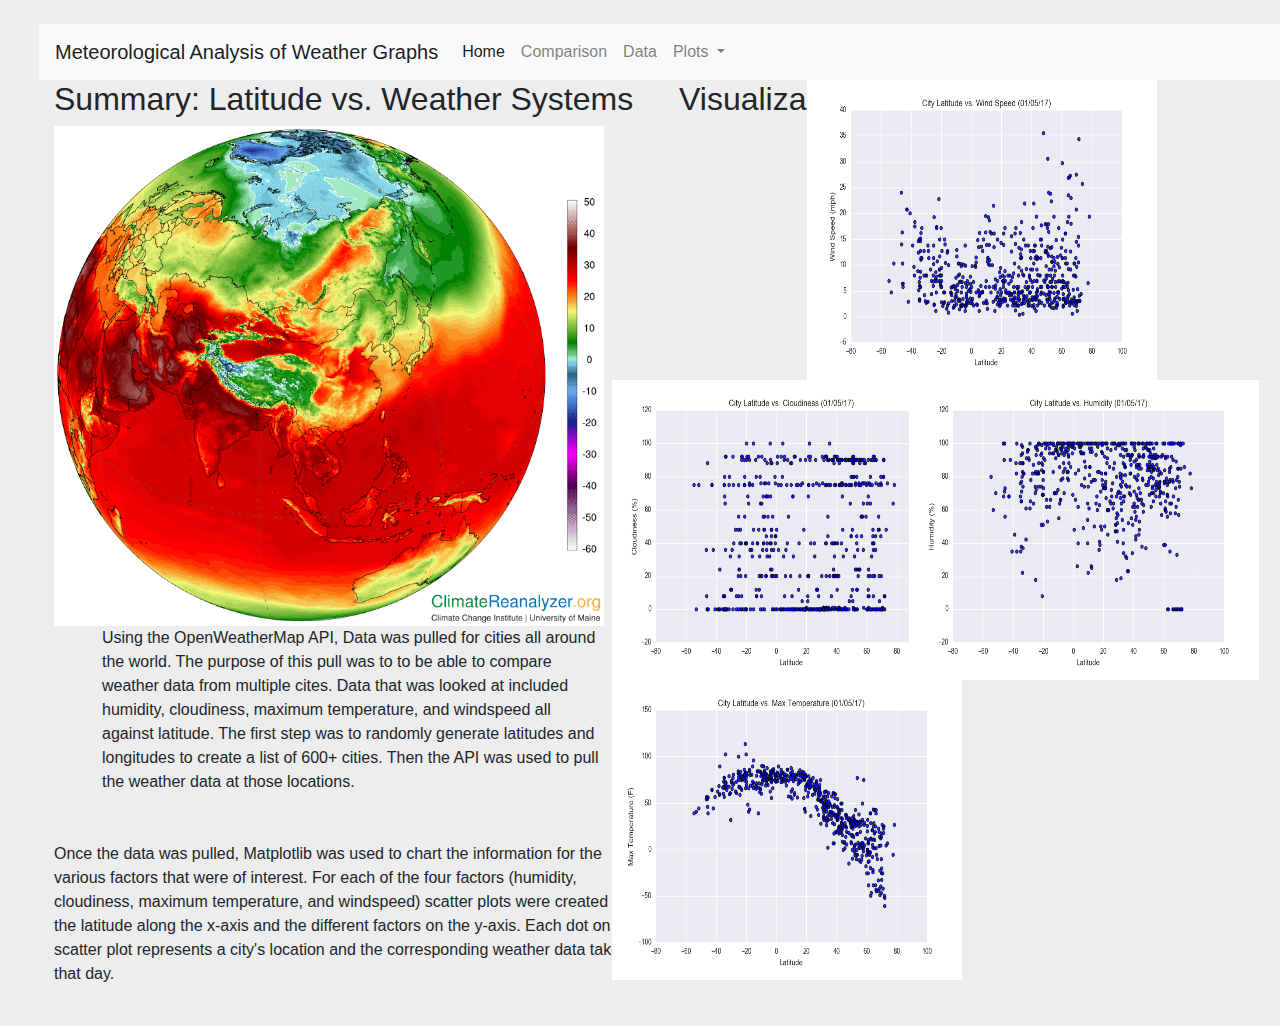
<file: index.html>
<!--STANDRD BOOTSTRAP AND STYLE.CSS-->
<!DOCTYPE html>
<html lang="en-us">

<head>

  <meta charset="UTF-8">
  <title>Summary of Latitude vs. Weather Systems</title>

  <!-- Bootstrap CDN -->
  <link rel="stylesheet" href="https://stackpath.bootstrapcdn.com/bootstrap/4.3.1/css/bootstrap.min.css" integrity="sha384-ggOyR0iXCbMQv3Xipma34MD+dH/1fQ784/j6cY/iJTQUOhcWr7x9JvoRxT2MZw1T" crossorigin="anonymous">
  <link href="https://cdn.jsdelivr.net/npm/bootstrap@5.0.0-beta2/dist/css/bootstrap.min.css" rel="stylesheet" integrity="sha384-BmbxuPwQa2lc/FVzBcNJ7UAyJxM6wuqIj61tLrc4wSX0szH/Ev+nYRRuWlolflfl" crossorigin="anonymous">
<!--REFERING THE THE CSS FILE-->
  <link rel="stylesheet" href="style.css">
</head>

<!--MAIN PAGE NAVBAR-->
<body class = "container-fluid m-4">
    <nav class="navbar navbar-expand-lg navbar-light bg-light">
        <!--WEBPAGE TITLE-->
        <a class="navbar-brand" href="#">Meteorological Analysis of Weather Graphs</a>

        <button class="navbar-toggler" type="button" data-toggle="collapse" data-target="#navbarNavDropdown" aria-controls="navbarNavDropdown" aria-expanded="false" aria-label="Toggle navigation">
          <span class="navbar-toggler-icon"></span>
        </button>
        <div class="collapse navbar-collapse" id="navbarNavDropdown">
          <ul class="navbar-nav">
            <!--HOMEPAGE-->
            <li class="nav-item active">
              <a class="nav-link" href="index.html">Home <span class="sr-only"></span></a>
            </li>
            <li class="nav-item">
              <!--COMPARISON PAGE-->
              <a class="nav-link" href="Resources/comparison.html">Comparison</a>
            </li>
            <li class="nav-item">
              <!--DATA PAGE-->
              <a class="nav-link" href="data.html">Data</a>
            </li>
            <!--DROPDOWN ITEMS-->
            <li class="nav-item dropdown">
              <a class="nav-link dropdown-toggle" href="#" id="navbarDropdownMenuLink" data-toggle="dropdown" aria-haspopup="true" aria-expanded="false">
                Plots
              </a>
              <div class="dropdown-menu" aria-labelledby="navbarDropdownMenuLink">
                <a class="dropdown-item" href="Resources/wind.html">Windspeed</a>
                <a class="dropdown-item" href="Resources/clouds.html">Cloudiness</a>
                <a class="dropdown-item" href="Resources/humid.html">Humidity</a>
                <a class="dropdown-item" href="Resources/temp.html">Max Temp</a>
              </div>
            </li>
          </ul>
        </div>
    </nav>
<div>
  <!--ANCHOR PHOTO WITH DISCRIPTION-->
  <div class = "container-fluid">
      <div class = "row">
          <div id="main-content" class = "col-md-6">
              <h2>Summary: Latitude vs. Weather Systems</h1>
                  <img src="Resources/assets/images/patterns.png" alt="Windspeed image" width="550px" height="310px" class="float-left" 
                  style="height:500px;margin-right:10px">
                      <p class="m-5 lh-lg class-padding">Using the OpenWeatherMap API, Data was pulled for cities all around the world. The purpose of this pull was to
                          to be able to compare weather data from multiple cites. Data that was looked at included humidity, cloudiness, maximum temperature, and windspeed all against latitude. The first step was to 
                          randomly generate latitudes and longitudes to create a list of 600+ cities. Then the API was used to pull the weather data at those locations. 
                      </p>
                      <p class="lh-lg">Once the data was pulled, Matplotlib was used to chart the information for 
                          the various factors that were of interest. For each of the four factors (humidity, cloudiness, maximum temperature, and windspeed) scatter plots were created with the 
                          latitude along the x-axis and the different factors on the y-axis. Each dot on the scatter plot represents a city's location and the corresponding weather data taken that day.  
                      </p>
          </div>
          <!--SIDEBAR LINKS-->
          <div id = "side-bar" class = "img-fluid col-lg-6">
              <div class = "container-fluid justify-content-center">
                  <div class ="row">
                    <!--TITLE-->
                      <h2 class = "text-center">Visualizations</h1>
                      <div class = "col-lg-6">
                        <!--LINKS IN SIDEBAR-->
                          <a href="Resources/wind.html"><img src= "Resources/assets/images/wind.png" alt="Windspeed image" width="350" height= "300" class="float-right"/></a>
                      </div>   
                      <div class = "col-lg-6"> 
                          <a href="Resources/clouds.html"><img src= "Resources/assets/images/cloud.png" alt="clouds image" width="350" height= "300" class="float-right"/></a>
                      </div>
                      <div class = "col-md-6">
                          <a href="Resources/humid.html"><img src= "Resources/assets/images/humid.png" alt="Humidity image" width="350" height= "300" class="float-right"/></a>
                      </div>    
                      <div class = "col-md-6">
                          <a href="Resources/temp.html"><img src= "Resources/assets/images/temp.png" alt="Max Temp image" width="350" height= "300" class="float-right"/></a>
                      </div>
                  </div>
              </div>
          </div>
      </div>
  </div>
</div>

        
<!--PULLED FROM WEEK 11 DAY 3 ACTIVITY 5-->
        
</div>
<script src="https://code.jquery.com/jquery-3.3.1.slim.min.js" integrity="sha384-q8i/X+965DzO0rT7abK41JStQIAqVgRVzpbzo5smXKp4YfRvH+8abtTE1Pi6jizo" crossorigin="anonymous"></script>
<script src="https://cdnjs.cloudflare.com/ajax/libs/popper.js/1.14.7/umd/popper.min.js" integrity="sha384-UO2eT0CpHqdSJQ6hJty5KVphtPhzWj9WO1clHTMGa3JDZwrnQq4sF86dIHNDz0W1" crossorigin="anonymous"></script>
<script src="https://stackpath.bootstrapcdn.com/bootstrap/4.3.1/js/bootstrap.min.js" integrity="sha384-JjSmVgyd0p3pXB1rRibZUAYoIIy6OrQ6VrjIEaFf/nJGzIxFDsf4x0xIM+B07jRM" crossorigin="anonymous"></script>

</body>

</html>
</file>
<file: style.css>
.class-padding-left
{
  align-self: auto;
}

.class-padding-right
{
  padding-right: -600px;
}

.class-padding_top
{
  padding-top: 50px;
}

.align_center
{
  text-align: center;
  color: rgb(7, 87, 60);
}

body {
  /* Positioning */
  margin-bottom: 175px;

  /* Typography */
  font-family: Arial, "Helvetica Neue", Helvetica, sans-serif;

  /* Visual */
  background-color: #ededed;
}

.comparison-header {
  /* Positioning */
  margin-bottom: 10px;
  font-family: Georgia, Times, "Times New Roman", serif;

  /* Typography */
  font-size: 20px;
  font-weight: bold;
  color: #4aaaa5;
  text-align: center;
}

.navbar-right-custom {
  /* Box-model */
  padding-top: 6px;
  padding-right: 20px;

  /* Typography */
  font-family: Arial;
  font-weight: lighter;
}
</file>
